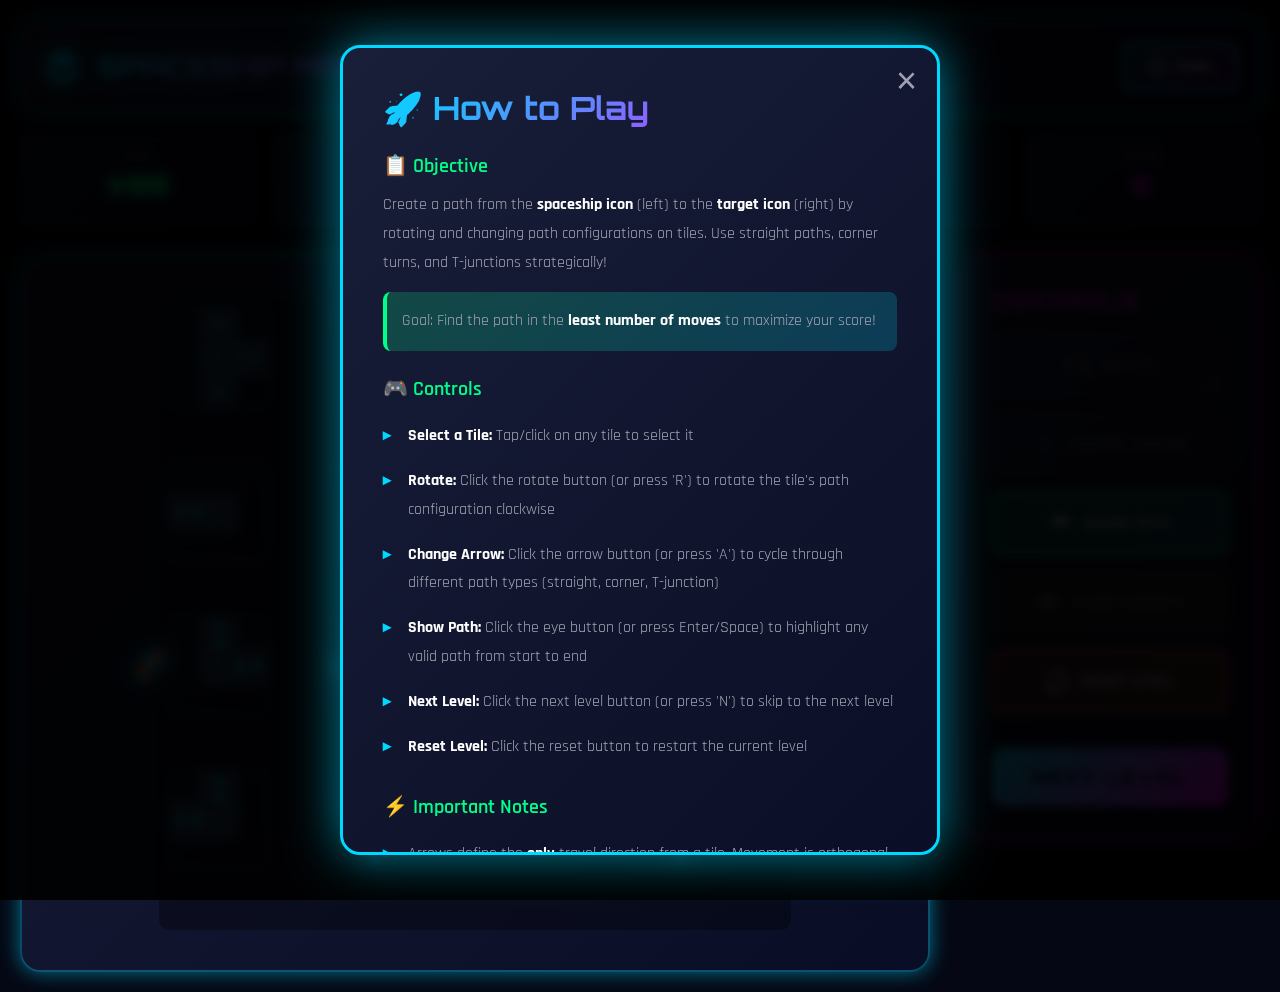
<file: index.html>
<!DOCTYPE html>
<html lang="en">
<head>
    <meta charset="UTF-8">
    <meta name="viewport" content="width=device-width, initial-scale=1.0, maximum-scale=1.0, user-scalable=no">
    <meta name="mobile-web-app-capable" content="yes">
    <meta name="apple-mobile-web-app-capable" content="yes">
    <meta name="apple-mobile-web-app-status-bar-style" content="black-translucent">
    <title>Spaceship Maze Puzzle - Find Your Path</title>
    <link rel="stylesheet" href="styles.css?v=2.3">
    <link rel="preconnect" href="https://fonts.googleapis.com">
    <link rel="preconnect" href="https://fonts.gstatic.com" crossorigin>
    <link href="https://fonts.googleapis.com/css2?family=Orbitron:wght@400;500;700;900&family=Rajdhani:wght@300;400;500;600;700&display=swap" rel="stylesheet">
</head>
<body>
    <!-- Background Animation -->
    <div class="stars"></div>
    <div class="stars2"></div>
    <div class="stars3"></div>

    <!-- Main Container -->
    <div class="game-container">
        <!-- Header -->
        <header class="game-header">
            <div class="logo">
                <svg class="spaceship-icon" viewBox="0 0 24 24" fill="none" xmlns="http://www.w3.org/2000/svg">
                    <path d="M12 2L2 7L12 12L22 7L12 2Z" fill="currentColor"/>
                    <path d="M2 17L12 22L22 17" stroke="currentColor" stroke-width="2"/>
                    <path d="M2 12L12 17L22 12" stroke="currentColor" stroke-width="2"/>
                </svg>
                <h1>SPACESHIP MAZE</h1>
            </div>
            <button class="rules-btn" id="rulesBtn">
                <svg viewBox="0 0 24 24" fill="none" xmlns="http://www.w3.org/2000/svg">
                    <circle cx="12" cy="12" r="10" stroke="currentColor" stroke-width="2"/>
                    <path d="M12 16V12M12 8H12.01" stroke="currentColor" stroke-width="2" stroke-linecap="round"/>
                </svg>
                Rules
            </button>
        </header>

        <!-- Game Info Bar -->
        <div class="game-info">
            <div class="info-item">
                <span class="info-label">Level</span>
                <span class="info-value" id="levelDisplay">1</span>
            </div>
            <div class="info-item">
                <span class="info-label">Moves</span>
                <span class="info-value moves-counter" id="movesDisplay">0</span>
            </div>
            <div class="info-item">
                <span class="info-label">Best</span>
                <span class="info-value" id="optimalMoves">-</span>
            </div>
            <div class="info-item timer-item">
                <svg class="timer-icon" viewBox="0 0 24 24" fill="none" xmlns="http://www.w3.org/2000/svg">
                    <circle cx="12" cy="12" r="10" stroke="currentColor" stroke-width="2"/>
                    <path d="M12 6V12L16 14" stroke="currentColor" stroke-width="2" stroke-linecap="round"/>
                </svg>
                <span class="info-value" id="timerDisplay">5:00</span>
            </div>
            <div class="info-item">
                <span class="info-label">Score</span>
                <span class="info-value score-value" id="scoreDisplay">0</span>
            </div>
        </div>

        <!-- Main Game Area -->
        <div class="game-content">
            <!-- Maze Grid Container -->
            <div class="maze-container">
                <div class="grid-wrapper">
                    <div id="mazeGrid" class="maze-grid">
                        <!-- Grid tiles will be generated by JavaScript -->
                    </div>
                    
                </div>
            </div>

            <!-- Control Panel -->
            <div class="control-panel">
                <h3>Controls</h3>
                <div class="controls">
                    <button class="control-btn rotate-btn" id="rotateBtn" disabled>
                        <svg viewBox="0 0 24 24" fill="none" xmlns="http://www.w3.org/2000/svg">
                            <path d="M1 4V10H7" stroke="currentColor" stroke-width="2" stroke-linecap="round" stroke-linejoin="round"/>
                            <path d="M23 20V14H17" stroke="currentColor" stroke-width="2" stroke-linecap="round" stroke-linejoin="round"/>
                            <path d="M20.49 9A9 9 0 0 0 5.64 5.64L1 10M3.51 15A9 9 0 0 0 18.36 18.36L23 14" stroke="currentColor" stroke-width="2" stroke-linecap="round" stroke-linejoin="round"/>
                        </svg>
                        <span>Rotate</span>
                    </button>

                    <button class="control-btn arrow-btn" id="arrowBtn" disabled>
                        <svg viewBox="0 0 24 24" fill="none" xmlns="http://www.w3.org/2000/svg">
                            <path d="M12 4L8 8H11V12H13V8H16L12 4Z" fill="currentColor"/>
                            <path d="M12 20L16 16H13V12H11V16H8L12 20Z" fill="currentColor"/>
                        </svg>
                        <span>Change Arrow</span>
                    </button>

                    <button class="control-btn check-btn" id="showPathBtn">
                        <svg viewBox="0 0 24 24" fill="none" xmlns="http://www.w3.org/2000/svg">
                            <path d="M3 12C7 6 17 6 21 12" stroke="currentColor" stroke-width="3" stroke-linecap="round"/>
                            <circle cx="12" cy="12" r="3" fill="currentColor"/>
                        </svg>
                        <span>Show Path</span>
                    </button>

                    <button class="control-btn show-answer-btn" id="showAnswerBtn" disabled>
                        <svg viewBox="0 0 24 24" fill="none" xmlns="http://www.w3.org/2000/svg">
                            <path d="M12 4.5C7 4.5 2.73 7.61 1 12c1.73 4.39 6 7.5 11 7.5s9.27-3.11 11-7.5c-1.73-4.39-6-7.5-11-7.5zM12 17c-2.76 0-5-2.24-5-5s2.24-5 5-5 5 2.24 5 5-2.24 5-5 5zm0-8c-1.66 0-3 1.34-3 3s1.34 3 3 3 3-1.34 3-3-1.34-3-3-3z" fill="currentColor"/>
                        </svg>
                        <span>Show Answer</span>
                    </button>

                    <button class="control-btn reset-btn" id="resetBtn">
                        <svg viewBox="0 0 24 24" fill="none" xmlns="http://www.w3.org/2000/svg">
                            <path d="M3 12C3 7.02944 7.02944 3 12 3C16.9706 3 21 7.02944 21 12C21 16.9706 16.9706 21 12 21C9.17275 21 6.65019 19.6963 5 17.6569" stroke="currentColor" stroke-width="2" stroke-linecap="round"/>
                            <path d="M3 17V17.6569V21H6.34315" stroke="currentColor" stroke-width="2" stroke-linecap="round" stroke-linejoin="round"/>
                        </svg>
                        <span>Reset Level</span>
                    </button>

                    <button class="control-btn next-level-btn" id="nextLevelBtn">
                        <svg viewBox="0 0 24 24" fill="none" xmlns="http://www.w3.org/2000/svg">
                            <path d="M5 12L19 12" stroke="currentColor" stroke-width="2" stroke-linecap="round" stroke-linejoin="round"/>
                            <path d="M12 5L19 12L12 19" stroke="currentColor" stroke-width="2" stroke-linecap="round" stroke-linejoin="round"/>
                        </svg>
                        <span>Next Level</span>
                    </button>
                </div>
            </div>
        </div>
    </div>

    <!-- Rules Modal -->
    <div class="modal" id="rulesModal">
        <div class="modal-content">
            <button class="modal-close" id="closeModal">&times;</button>
            <h2>🚀 How to Play</h2>
            
            <div class="rules-section">
                <h3>📋 Objective</h3>
                <p>Create a path from the <strong>spaceship icon</strong> (left) to the <strong>target icon</strong> (right) by rotating and changing path configurations on tiles. Use straight paths, corner turns, and T-junctions strategically!</p>
                <p class="highlight">Goal: Find the path in the <strong>least number of moves</strong> to maximize your score!</p>
            </div>

            <div class="rules-section">
                <h3>🎮 Controls</h3>
                <ul>
                    <li><strong>Select a Tile:</strong> Tap/click on any tile to select it</li>
                    <li><strong>Rotate:</strong> Click the rotate button (or press 'R') to rotate the tile's path configuration clockwise</li>
                    <li><strong>Change Arrow:</strong> Click the arrow button (or press 'A') to cycle through different path types (straight, corner, T-junction)</li>
                    <li><strong>Show Path:</strong> Click the eye button (or press Enter/Space) to highlight any valid path from start to end</li>
                    <li><strong>Next Level:</strong> Click the next level button (or press 'N') to skip to the next level</li>
                    <li><strong>Reset Level:</strong> Click the reset button to restart the current level</li>
                </ul>
            </div>

            <div class="rules-section">
                <h3>⚡ Important Notes</h3>
                <ul>
                    <li>Arrows define the <strong>only</strong> travel direction from a tile. Movement is orthogonal (no diagonals).</li>
                    <li>You don't need to rush - take your time to plan efficiently</li>
                    <li>A timer shows remaining time; you'll auto-progress if time runs out</li>
                    <li>Each <strong>Change Arrow</strong> action counts as one move</li>
                </ul>
            </div>

            <div class="rules-section">
                <h3>🏆 Scoring System</h3>
                <ul>
                    <li><strong>Base Score:</strong> 1000 points per level</li>
                    <li><strong>Move Bonus:</strong> Fewer moves = higher score</li>
                    <li><strong>Time Bonus:</strong> Complete faster for extra points</li>
                    <li><strong>Perfect Path:</strong> Match optimal moves for maximum bonus!</li>
                </ul>
            </div>

            <button class="start-game-btn" id="startGameBtn">Start Game</button>
        </div>
    </div>

    <!-- Success Modal -->
    <div class="modal" id="successModal">
        <div class="modal-content success-content">
            <div class="success-icon">🎉</div>
            <h2>Level Complete!</h2>
            <div class="success-stats">
                <div class="stat-item">
                    <span class="stat-label">Moves Used</span>
                    <span class="stat-value" id="finalMoves">0</span>
                </div>
                <div class="stat-item">
                    <span class="stat-label">Optimal Moves</span>
                    <span class="stat-value" id="finalOptimal">0</span>
                </div>
                <div class="stat-item">
                    <span class="stat-label">Score Earned</span>
                    <span class="stat-value score-value" id="levelScore">0</span>
                </div>
            </div>
            <div class="rating-stars" id="ratingStars">
                ⭐⭐⭐
            </div>
            <button class="next-level-btn" id="nextLevelBtn">Next Level</button>
        </div>
    </div>

    <!-- Game Over Modal -->
    <div class="modal" id="gameOverModal">
        <div class="modal-content">
            <h2>Time's Up!</h2>
            <p>Don't worry, you can try the level again or move to the next challenge.</p>
            <div class="modal-buttons">
                <button class="retry-btn" id="retryBtn">Retry Level</button>
                <button class="skip-btn" id="skipBtn">Next Level</button>
            </div>
        </div>
    </div>

    <script src="game.js?v=2.3"></script>
</body>
</html>
</file>
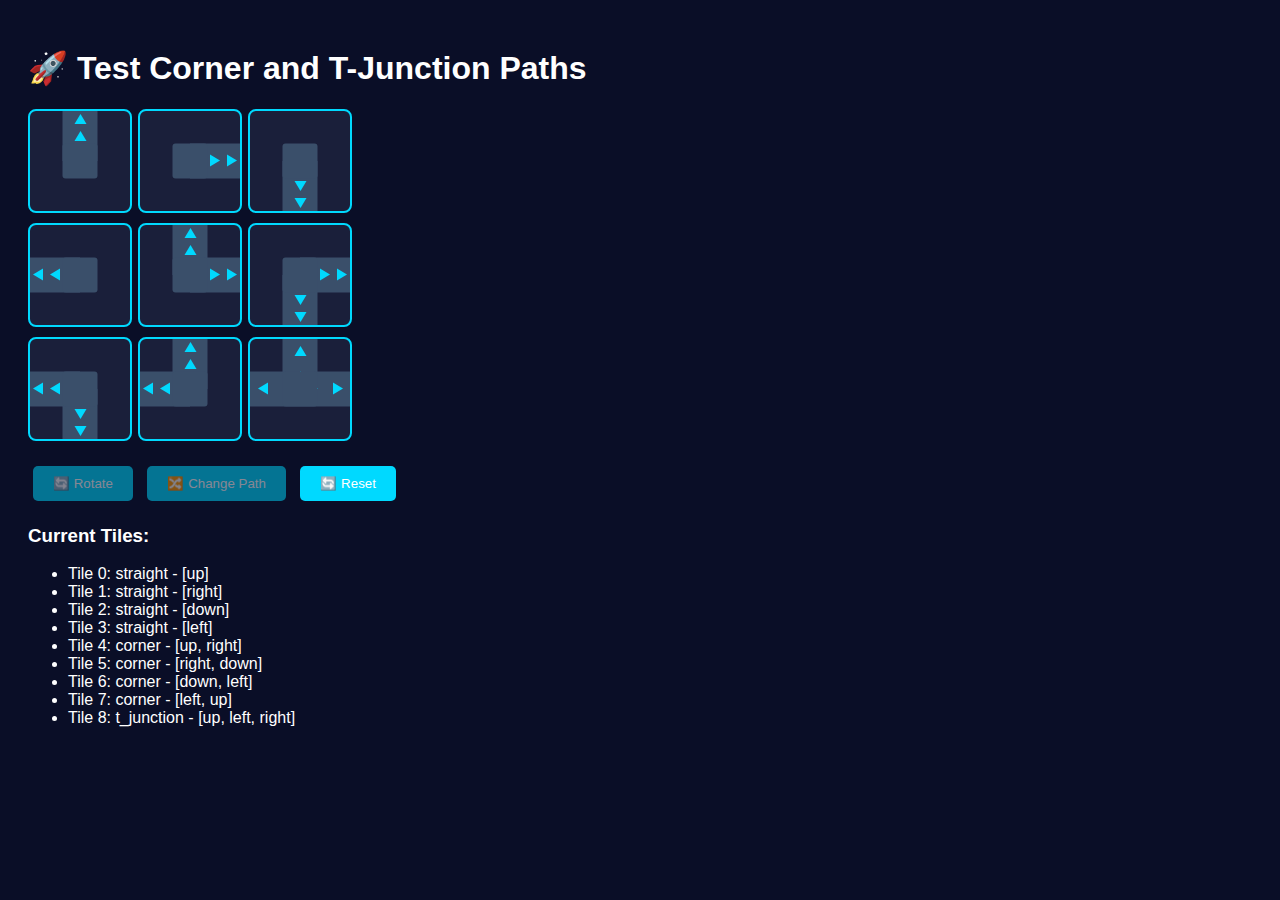
<file: test.html>
<!DOCTYPE html>
<html lang="en">
<head>
    <meta charset="UTF-8">
    <meta name="viewport" content="width=device-width, initial-scale=1.0">
    <title>Test - Maze Game</title>
    <style>
        body { 
            font-family: Arial, sans-serif; 
            padding: 20px;
            background: #0a0e27;
            color: white;
        }
        .test-grid {
            display: grid;
            grid-template-columns: repeat(3, 100px);
            gap: 10px;
            margin: 20px 0;
        }
        .test-tile {
            width: 100px;
            height: 100px;
            background: #1a1f3a;
            border: 2px solid #00d9ff;
            border-radius: 8px;
            position: relative;
            cursor: pointer;
        }
        .test-tile.selected {
            border-color: #00ff88;
        }
        .path-container {
            width: 100%;
            height: 100%;
            position: relative;
        }
        .path-strip {
            position: absolute;
            background: #3a4f6a;
            display: flex;
            align-items: center;
            justify-content: space-around;
        }
        .path-strip.path-up,
        .path-strip.path-down {
            width: 35%;
            height: 50%;
            left: 50%;
            transform: translateX(-50%);
            flex-direction: column;
        }
        .path-strip.path-up { top: 0; }
        .path-strip.path-down { bottom: 0; }
        .path-strip.path-left,
        .path-strip.path-right {
            height: 35%;
            width: 50%;
            top: 50%;
            transform: translateY(-50%);
            flex-direction: row;
        }
        .path-strip.path-left { left: 0; }
        .path-strip.path-right { right: 0; }
        .strip-arrow {
            width: 0;
            height: 0;
            border-style: solid;
            margin: 2px;
        }
        .strip-arrow.arrow-up {
            border-width: 0 6px 10px 6px;
            border-color: transparent transparent #00d9ff transparent;
        }
        .strip-arrow.arrow-down {
            border-width: 10px 6px 0 6px;
            border-color: #00d9ff transparent transparent transparent;
        }
        .strip-arrow.arrow-left {
            border-width: 6px 10px 6px 0;
            border-color: transparent #00d9ff transparent transparent;
        }
        .strip-arrow.arrow-right {
            border-width: 6px 0 6px 10px;
            border-color: transparent transparent transparent #00d9ff;
        }
        .path-container::before {
            content: '';
            position: absolute;
            top: 50%;
            left: 50%;
            transform: translate(-50%, -50%);
            width: 35%;
            height: 35%;
            background: #3a4f6a;
            border-radius: 3px;
            z-index: 1;
        }
        button {
            padding: 10px 20px;
            margin: 5px;
            background: #00d9ff;
            color: white;
            border: none;
            border-radius: 5px;
            cursor: pointer;
        }
        button:disabled {
            opacity: 0.5;
            cursor: not-allowed;
        }
    </style>
</head>
<body>
    <h1>🚀 Test Corner and T-Junction Paths</h1>
    
    <div class="test-grid" id="testGrid">
        <!-- Tiles will be generated by JavaScript -->
    </div>
    
    <div>
        <button id="rotateBtn" disabled>🔄 Rotate</button>
        <button id="changeBtn" disabled>🔀 Change Path</button>
        <button id="resetBtn">🔄 Reset</button>
    </div>
    
    <div id="output"></div>

    <script>
        // Simple test implementation
        const PATH_CONFIGS = {
            STRAIGHT_UP: { type: 'straight', directions: ['up'] },
            STRAIGHT_RIGHT: { type: 'straight', directions: ['right'] },
            STRAIGHT_DOWN: { type: 'straight', directions: ['down'] },
            STRAIGHT_LEFT: { type: 'straight', directions: ['left'] },
            CORNER_UP_RIGHT: { type: 'corner', directions: ['up', 'right'] },
            CORNER_RIGHT_DOWN: { type: 'corner', directions: ['right', 'down'] },
            CORNER_DOWN_LEFT: { type: 'corner', directions: ['down', 'left'] },
            CORNER_LEFT_UP: { type: 'corner', directions: ['left', 'up'] },
            T_UP_LEFT_RIGHT: { type: 't_junction', directions: ['up', 'left', 'right'] },
            T_DOWN_LEFT_RIGHT: { type: 't_junction', directions: ['down', 'left', 'right'] },
            T_LEFT_UP_DOWN: { type: 't_junction', directions: ['left', 'up', 'down'] },
            T_RIGHT_UP_DOWN: { type: 't_junction', directions: ['right', 'up', 'down'] }
        };

        const configKeys = Object.keys(PATH_CONFIGS);
        let tiles = [];
        let selectedIndex = -1;

        function initTest() {
            console.log('🧪 Initializing test...');
            const grid = document.getElementById('testGrid');
            
            // Create 9 test tiles
            for (let i = 0; i < 9; i++) {
                const configKey = configKeys[i % configKeys.length];
                const config = PATH_CONFIGS[configKey];
                
                tiles[i] = {
                    pathType: config.type,
                    arrows: config.directions.slice()
                };
                
                const tileDiv = createTestTile(i);
                grid.appendChild(tileDiv);
            }
            
            // Add event listeners
            document.getElementById('rotateBtn').addEventListener('click', rotateSelected);
            document.getElementById('changeBtn').addEventListener('click', changeSelected);
            document.getElementById('resetBtn').addEventListener('click', initTest);
            
            updateOutput();
        }

        function createTestTile(index) {
            const tileDiv = document.createElement('div');
            tileDiv.className = 'test-tile';
            tileDiv.onclick = () => selectTile(index);
            
            const pathContainer = document.createElement('div');
            pathContainer.className = 'path-container';
            
            const tile = tiles[index];
            tile.arrows.forEach(dir => {
                const pathStrip = document.createElement('div');
                pathStrip.className = `path-strip path-${dir}`;
                
                const arrowCount = tile.pathType === 't_junction' ? 2 : 3;
                for (let i = 0; i < arrowCount; i++) {
                    const arrow = document.createElement('div');
                    arrow.className = `strip-arrow arrow-${dir}`;
                    pathStrip.appendChild(arrow);
                }
                
                pathContainer.appendChild(pathStrip);
            });
            
            tileDiv.appendChild(pathContainer);
            return tileDiv;
        }

        function selectTile(index) {
            // Clear previous selection
            document.querySelectorAll('.test-tile').forEach(t => t.classList.remove('selected'));
            
            selectedIndex = index;
            document.querySelectorAll('.test-tile')[index].classList.add('selected');
            
            document.getElementById('rotateBtn').disabled = false;
            document.getElementById('changeBtn').disabled = false;
            
            updateOutput();
        }

        function rotateSelected() {
            if (selectedIndex === -1) return;
            
            const tile = tiles[selectedIndex];
            tile.arrows = tile.arrows.map(dir => {
                const rotMap = { up: 'right', right: 'down', down: 'left', left: 'up' };
                return rotMap[dir] || dir;
            });
            
            refreshTile(selectedIndex);
            updateOutput();
        }

        function changeSelected() {
            if (selectedIndex === -1) return;
            
            // Find current config
            let currentIndex = -1;
            for (let i = 0; i < configKeys.length; i++) {
                const config = PATH_CONFIGS[configKeys[i]];
                if (arraysEqual(config.directions, tiles[selectedIndex].arrows)) {
                    currentIndex = i;
                    break;
                }
            }
            
            // Next config
            const nextIndex = (currentIndex + 1) % configKeys.length;
            const nextConfig = PATH_CONFIGS[configKeys[nextIndex]];
            
            tiles[selectedIndex].pathType = nextConfig.type;
            tiles[selectedIndex].arrows = nextConfig.directions.slice();
            
            refreshTile(selectedIndex);
            updateOutput();
        }

        function refreshTile(index) {
            const tileDiv = document.querySelectorAll('.test-tile')[index];
            const pathContainer = tileDiv.querySelector('.path-container');
            
            // Clear existing strips
            pathContainer.innerHTML = '';
            
            // Add center
            const center = document.createElement('div');
            center.style.cssText = `
                position: absolute;
                top: 50%; left: 50%;
                transform: translate(-50%, -50%);
                width: 35%; height: 35%;
                background: #3a4f6a;
                border-radius: 3px;
                z-index: 1;
            `;
            pathContainer.appendChild(center);
            
            // Add new strips
            const tile = tiles[index];
            tile.arrows.forEach(dir => {
                const pathStrip = document.createElement('div');
                pathStrip.className = `path-strip path-${dir}`;
                
                const arrowCount = tile.pathType === 't_junction' ? 2 : 3;
                for (let i = 0; i < arrowCount; i++) {
                    const arrow = document.createElement('div');
                    arrow.className = `strip-arrow arrow-${dir}`;
                    pathStrip.appendChild(arrow);
                }
                
                pathContainer.appendChild(pathStrip);
            });
        }

        function arraysEqual(a, b) {
            if (a.length !== b.length) return false;
            const sortedA = [...a].sort();
            const sortedB = [...b].sort();
            return sortedA.every((val, i) => val === sortedB[i]);
        }

        function updateOutput() {
            const output = document.getElementById('output');
            let html = '<h3>Current Tiles:</h3><ul>';
            
            tiles.forEach((tile, i) => {
                const selected = i === selectedIndex ? ' <strong>(SELECTED)</strong>' : '';
                html += `<li>Tile ${i}: ${tile.pathType} - [${tile.arrows.join(', ')}]${selected}</li>`;
            });
            
            html += '</ul>';
            output.innerHTML = html;
        }

        // Initialize on load
        window.addEventListener('load', initTest);
    </script>
</body>
</html>
</file>
<file: styles.css>
/* ===== RESET & BASE STYLES ===== */
* {
    margin: 0;
    padding: 0;
    box-sizing: border-box;
}

:root {
    --primary-color: #00d9ff;
    --secondary-color: #ff00ff;
    --accent-color: #00ff88;
    --bg-dark: #0a0e27;
    --bg-darker: #050814;
    --bg-card: #1a1f3a;
    --text-light: #ffffff;
    --text-gray: #a0a0b0;
    --success-color: #00ff88;
    --warning-color: #ffa500;
    --danger-color: #ff4444;
    --tile-empty: #2a2f4a;
    --tile-path: #3a4f6a;
    --tile-selected: #4a5f7a;
    --glow-cyan: 0 0 20px rgba(0, 217, 255, 0.5);
    --glow-magenta: 0 0 20px rgba(255, 0, 255, 0.5);
    --glow-green: 0 0 20px rgba(0, 255, 136, 0.5);
    
    /* Mobile viewport units */
    --vh: 1vh;
    --grid-rows: 6;
    --grid-cols: 6;
}

body {
    font-family: 'Rajdhani', sans-serif;
    background: var(--bg-darker);
    color: var(--text-light);
    overflow-x: hidden;
    min-height: 100vh;
    position: relative;
}

/* ===== PROFESSIONAL WATERMARK ===== */
.watermark {
    position: fixed;
    bottom: 20px;
    right: 20px;
    z-index: 9999;
    pointer-events: none;
    user-select: none;
}

.watermark-content {
    display: flex;
    align-items: center;
    gap: 8px;
    padding: 8px 12px;
    background: linear-gradient(135deg, rgba(0, 217, 255, 0.15), rgba(255, 0, 255, 0.10));
    border: 1px solid rgba(0, 217, 255, 0.3);
    border-radius: 20px;
    backdrop-filter: blur(10px);
    box-shadow: 0 4px 15px rgba(0, 217, 255, 0.2);
    opacity: 0.8;
    transition: all 0.3s ease;
}

.watermark:hover .watermark-content {
    opacity: 1;
    transform: translateY(-2px);
    box-shadow: 0 6px 25px rgba(0, 217, 255, 0.4);
}

.watermark-logo {
    color: var(--primary-color);
    filter: drop-shadow(0 0 5px rgba(0, 217, 255, 0.6));
    animation: logoGlow 3s ease-in-out infinite;
}

.watermark-text {
    font-family: 'Orbitron', sans-serif;
    line-height: 1.2;
}

.watermark-brand {
    font-size: 12px;
    font-weight: 700;
    color: var(--text-light);
    text-shadow: 0 0 8px rgba(0, 217, 255, 0.5);
    letter-spacing: 0.5px;
}

.watermark-subtitle {
    font-size: 9px;
    font-weight: 400;
    color: var(--text-gray);
    text-transform: uppercase;
    letter-spacing: 1px;
    opacity: 0.8;
}

@keyframes logoGlow {
    0%, 100% { 
        filter: drop-shadow(0 0 5px rgba(0, 217, 255, 0.6));
    }
    50% { 
        filter: drop-shadow(0 0 12px rgba(0, 217, 255, 0.9));
    }
}

/* ===== ANIMATED STARFIELD BACKGROUND ===== */
.stars, .stars2, .stars3 {
    position: fixed;
    top: 0;
    left: 0;
    width: 100%;
    height: 100%;
    pointer-events: none;
    z-index: 0;
}

.stars {
    background: transparent url('[data-uri]') repeat;
    animation: animateStars 100s linear infinite;
    opacity: 0.5;
}

.stars:after {
    content: " ";
    position: absolute;
    top: 0;
    width: 1px;
    height: 1px;
    background: white;
    box-shadow: 
        100px 200px white, 300px 100px white, 500px 300px white,
        700px 150px white, 200px 400px white, 600px 250px white,
        150px 50px white, 450px 350px white, 800px 100px white;
}

.stars2 {
    background: transparent;
    animation: animateStars 150s linear infinite;
    opacity: 0.3;
}

.stars2:after {
    content: " ";
    position: absolute;
    top: 0;
    width: 2px;
    height: 2px;
    background: var(--primary-color);
    box-shadow: 
        200px 150px var(--primary-color), 400px 300px var(--primary-color),
        600px 100px var(--primary-color), 150px 350px var(--primary-color);
}

.stars3 {
    background: transparent;
    animation: animateStars 200s linear infinite;
    opacity: 0.2;
}

.stars3:after {
    content: " ";
    position: absolute;
    top: 0;
    width: 3px;
    height: 3px;
    background: var(--secondary-color);
    box-shadow: 
        300px 250px var(--secondary-color), 500px 150px var(--secondary-color),
        700px 350px var(--secondary-color), 100px 100px var(--secondary-color);
}

@keyframes animateStars {
    from { transform: translateY(0); }
    to { transform: translateY(-2000px); }
}

/* ===== MAIN CONTAINER ===== */
.game-container {
    position: relative;
    z-index: 1;
    max-width: 1400px;
    margin: 0 auto;
    padding: 20px;
    min-height: 100vh;
}

/* ===== HEADER ===== */
.game-header {
    display: flex;
    justify-content: space-between;
    align-items: center;
    padding: 20px;
    background: linear-gradient(135deg, rgba(26, 31, 58, 0.9), rgba(10, 14, 39, 0.9));
    border-radius: 15px;
    border: 2px solid rgba(0, 217, 255, 0.3);
    box-shadow: var(--glow-cyan);
    margin-bottom: 20px;
    backdrop-filter: blur(10px);
}

.logo {
    display: flex;
    align-items: center;
    gap: 15px;
}

.spaceship-icon {
    width: 40px;
    height: 40px;
    color: var(--primary-color);
    filter: drop-shadow(0 0 10px var(--primary-color));
}

.logo h1 {
    font-family: 'Orbitron', sans-serif;
    font-size: 28px;
    font-weight: 900;
    background: linear-gradient(135deg, var(--primary-color), var(--secondary-color));
    -webkit-background-clip: text;
    -webkit-text-fill-color: transparent;
    background-clip: text;
    text-shadow: 0 0 30px rgba(0, 217, 255, 0.5);
}

.rules-btn {
    display: flex;
    align-items: center;
    gap: 8px;
    padding: 12px 24px;
    background: linear-gradient(135deg, rgba(0, 217, 255, 0.2), rgba(255, 0, 255, 0.2));
    border: 2px solid var(--primary-color);
    border-radius: 10px;
    color: var(--text-light);
    font-family: 'Rajdhani', sans-serif;
    font-size: 16px;
    font-weight: 600;
    cursor: pointer;
    transition: all 0.3s ease;
}

.rules-btn svg {
    width: 20px;
    height: 20px;
}

.rules-btn:hover {
    background: linear-gradient(135deg, rgba(0, 217, 255, 0.4), rgba(255, 0, 255, 0.4));
    box-shadow: var(--glow-cyan);
    transform: translateY(-2px);
}

/* ===== GAME INFO BAR ===== */
.game-info {
    display: grid;
    grid-template-columns: repeat(auto-fit, minmax(120px, 1fr));
    gap: 15px;
    margin-bottom: 30px;
}

.info-item {
    background: linear-gradient(135deg, rgba(26, 31, 58, 0.8), rgba(10, 14, 39, 0.8));
    padding: 15px;
    border-radius: 12px;
    border: 2px solid rgba(255, 255, 255, 0.1);
    text-align: center;
    transition: all 0.3s ease;
}

.info-item:hover {
    border-color: var(--primary-color);
    box-shadow: 0 0 15px rgba(0, 217, 255, 0.3);
    transform: translateY(-2px);
}

.info-label {
    display: block;
    font-size: 12px;
    color: var(--text-gray);
    text-transform: uppercase;
    letter-spacing: 1px;
    margin-bottom: 5px;
}

.info-value {
    display: block;
    font-family: 'Orbitron', sans-serif;
    font-size: 24px;
    font-weight: 700;
    color: var(--primary-color);
}

.moves-counter {
    color: var(--accent-color);
}

.score-value {
    color: var(--secondary-color);
}

/* ===== DIFFICULTY INDICATORS ===== */
#levelDisplay {
    transition: color 0.3s ease;
    text-shadow: 0 0 10px currentColor;
    font-weight: 900;
}

#levelDisplay[title*="BEGINNER"] {
    animation: difficultyGlow 2s ease-in-out infinite alternate;
}

#levelDisplay[title*="MASTER"] {
    animation: masterGlow 1.5s ease-in-out infinite alternate;
}

@keyframes difficultyGlow {
    from { text-shadow: 0 0 10px currentColor; }
    to { text-shadow: 0 0 20px currentColor, 0 0 30px currentColor; }
}

@keyframes masterGlow {
    from { text-shadow: 0 0 15px #ff4444; }
    to { text-shadow: 0 0 25px #ff4444, 0 0 35px #ff0000, 0 0 45px #ff0000; }
}

.timer-item {
    display: flex;
    flex-direction: column;
    align-items: center;
    justify-content: center;
}

.timer-icon {
    width: 24px;
    height: 24px;
    color: var(--warning-color);
    margin-bottom: 5px;
}

/* ===== GAME CONTENT LAYOUT ===== */
.game-content {
    display: grid;
    grid-template-columns: 1fr 300px;
    gap: 30px;
    align-items: start;
}

/* ===== MAZE CONTAINER ===== */
.maze-container {
    background: linear-gradient(135deg, rgba(26, 31, 58, 0.9), rgba(10, 14, 39, 0.9));
    border-radius: 20px;
    padding: 40px;
    border: 2px solid rgba(0, 217, 255, 0.3);
    box-shadow: var(--glow-cyan);
    display: flex;
    align-items: center;
    justify-content: center;
    gap: 30px;
    position: relative;
    backdrop-filter: blur(10px);
}

/* removed old side icons */

@keyframes pulse {
    0%, 100% { transform: scale(1); box-shadow: 0 0 30px rgba(0, 217, 255, 0.6); }
    50% { transform: scale(1.1); box-shadow: 0 0 50px rgba(0, 217, 255, 0.9); }
}

/* ===== GRID WRAPPER ===== */
.grid-wrapper {
    position: relative;
    display: inline-block;
}

.maze-grid {
    display: grid;
    gap: 4px;
    background: rgba(0, 0, 0, 0.3);
    padding: 10px;
    border-radius: 10px;
    position: relative;
    z-index: 2;
    min-width: 300px;
    min-height: 300px;
}

/* canvas removed; path is visualized by arrow coloring */

/* ===== MAZE TILES ===== */
.tile {
    width: 100px;
    height: 100px;
    background: linear-gradient(135deg, rgba(26, 31, 58, 0.6), rgba(10, 14, 39, 0.6));
    border: 2px solid rgba(0, 217, 255, 0.2);
    border-radius: 8px;
    cursor: pointer;
    position: relative;
    transition: all 0.3s ease;
    display: flex;
    align-items: center;
    justify-content: center;
    overflow: visible; /* Changed from hidden to visible for markers */
}

.tile:hover {
    border-color: var(--primary-color);
    box-shadow: 0 0 20px rgba(0, 217, 255, 0.4);
    transform: scale(1.03);
}

.tile.selected {
    border-color: var(--accent-color);
    box-shadow: 0 0 25px var(--glow-green);
    transform: scale(1.05);
    background: linear-gradient(135deg, rgba(0, 255, 136, 0.1), rgba(0, 217, 255, 0.1));
}

.tile.dark {
    background: linear-gradient(135deg, rgba(15, 20, 40, 0.8), rgba(5, 8, 20, 0.8));
}

.tile.empty {
    background: rgba(0, 0, 0, 0.4);
    opacity: 0.6;
    border-color: rgba(255, 255, 255, 0.05);
}

/* ===== PATH CONTAINER ===== */
.path-container {
    width: 100%;
    height: 100%;
    position: relative;
    transition: transform 0.4s cubic-bezier(0.68, -0.55, 0.265, 1.55);
}

/* ===== PATH STRIPS (The actual route lines) ===== */
.path-strip {
    position: absolute;
    background: linear-gradient(135deg, rgba(58, 79, 106, 0.95), rgba(42, 63, 90, 0.95));
    display: flex;
    align-items: center;
    justify-content: space-around;
    box-shadow: 
        inset 0 2px 4px rgba(0, 0, 0, 0.3),
        0 0 10px rgba(0, 217, 255, 0.3);
}

/* Show path strips based on tile directions */
.tile .path-strip { display: none; }
.tile.dir-up .path-strip.path-up { display: flex !important; }
.tile.dir-down .path-strip.path-down { display: flex !important; }
.tile.dir-left .path-strip.path-left { display: flex !important; }
.tile.dir-right .path-strip.path-right { display: flex !important; }

/* Special styling for corner and T-junction paths */
.tile.path-corner .path-container::before,
.tile.path-t_junction .path-container::before {
    display: block; /* Always show center connection for multi-directional paths */
}

/* T-junction specific styling - smaller arrows for better fit */
.tile.path-t_junction .strip-arrow {
    margin: 1px;
}

.tile.path-t_junction .strip-arrow.arrow-up {
    border-width: 0 5px 8px 5px;
}

.tile.path-t_junction .strip-arrow.arrow-down {
    border-width: 8px 5px 0 5px;
}

.tile.path-t_junction .strip-arrow.arrow-left {
    border-width: 5px 8px 5px 0;
}

.tile.path-t_junction .strip-arrow.arrow-right {
    border-width: 5px 0 5px 8px;
}

/* Vertical strip (up/down connections) */
.path-strip.path-up,
.path-strip.path-down {
    width: 35%;
    height: 50%;
    left: 50%;
    transform: translateX(-50%);
    flex-direction: column;
}

.path-strip.path-up {
    top: 0;
}

.path-strip.path-down {
    bottom: 0;
}

/* Horizontal strip (left/right connections) */
.path-strip.path-left,
.path-strip.path-right {
    height: 35%;
    width: 50%;
    top: 50%;
    transform: translateY(-50%);
    flex-direction: row;
}

.path-strip.path-left {
    left: 0;
}

.path-strip.path-right {
    right: 0;
}

/* Center connection for intersections */
.path-container::before {
    content: '';
    position: absolute;
    top: 50%;
    left: 50%;
    transform: translate(-50%, -50%);
    width: 35%;
    height: 35%;
    background: linear-gradient(135deg, rgba(58, 79, 106, 0.95), rgba(42, 63, 90, 0.95));
    border-radius: 3px;
    box-shadow: 
        inset 0 2px 4px rgba(0, 0, 0, 0.3),
        0 0 10px rgba(0, 217, 255, 0.3);
    z-index: 1;
}

.tile.empty .path-container::before {
    display: none;
}

/* ===== ARROWS INSIDE STRIPS ===== */
.strip-arrow {
    width: 0;
    height: 0;
    border-style: solid;
    margin: 2px;
    filter: drop-shadow(0 1px 2px rgba(0, 0, 0, 0.5));
}

/* Vertical arrows (pointing up) */
.strip-arrow.arrow-up {
    border-width: 0 6px 10px 6px;
    border-color: transparent transparent var(--primary-color) transparent;
}

/* Vertical arrows (pointing down) */
.strip-arrow.arrow-down {
    border-width: 10px 6px 0 6px;
    border-color: var(--primary-color) transparent transparent transparent;
}

/* Horizontal arrows (pointing left) */
.strip-arrow.arrow-left {
    border-width: 6px 10px 6px 0;
    border-color: transparent var(--primary-color) transparent transparent;
}

/* Horizontal arrows (pointing right) */
.strip-arrow.arrow-right {
    border-width: 6px 0 6px 10px;
    border-color: transparent transparent transparent var(--primary-color);
}

/* Selected tile - highlight arrows */
.tile.selected .strip-arrow.arrow-up {
    border-color: transparent transparent var(--accent-color) transparent;
}

.tile.selected .strip-arrow.arrow-down {
    border-color: var(--accent-color) transparent transparent transparent;
}

.tile.selected .strip-arrow.arrow-left {
    border-color: transparent var(--accent-color) transparent transparent;
}

.tile.selected .strip-arrow.arrow-right {
    border-color: transparent transparent transparent var(--accent-color);
}

.tile.selected .path-strip {
    background: linear-gradient(135deg, rgba(0, 255, 136, 0.4), rgba(0, 217, 255, 0.4));
    box-shadow: 
        inset 0 2px 4px rgba(0, 0, 0, 0.3),
        0 0 15px rgba(0, 255, 136, 0.5);
}

/* Path highlight: turn arrows green on the path */
.tile.path-on .strip-arrow.arrow-up {
    border-color: transparent transparent var(--success-color) transparent;
}
.tile.path-on .strip-arrow.arrow-down {
    border-color: var(--success-color) transparent transparent transparent;
}
.tile.path-on .strip-arrow.arrow-left {
    border-color: transparent var(--success-color) transparent transparent;
}
.tile.path-on .strip-arrow.arrow-right {
    border-color: transparent transparent transparent var(--success-color);
}
.tile.path-on .path-strip {
    background: linear-gradient(135deg, rgba(0, 255, 136, 0.35), rgba(0, 217, 255, 0.2));
    box-shadow: 0 0 12px rgba(0, 255, 136, 0.6);
}

/* Found path highlight: bright green with animation */
.tile.path-found {
    border-color: var(--success-color) !important;
    box-shadow: 0 0 25px var(--glow-green) !important;
    animation: pathPulse 1.5s ease-in-out infinite;
}

.tile.path-found .strip-arrow.arrow-up {
    border-color: transparent transparent var(--success-color) transparent;
}
.tile.path-found .strip-arrow.arrow-down {
    border-color: var(--success-color) transparent transparent transparent;
}
.tile.path-found .strip-arrow.arrow-left {
    border-color: transparent var(--success-color) transparent transparent;
}
.tile.path-found .strip-arrow.arrow-right {
    border-color: transparent transparent transparent var(--success-color);
}
.tile.path-found .path-strip {
    background: linear-gradient(135deg, rgba(0, 255, 136, 0.6), rgba(0, 217, 255, 0.4));
    box-shadow: 0 0 20px rgba(0, 255, 136, 0.8);
}

/* Optimal path highlight: golden with strong animation */
.tile.optimal-path {
    border-color: #ffd700 !important;
    box-shadow: 0 0 30px rgba(255, 215, 0, 0.8) !important;
    animation: optimalPulse 1s ease-in-out infinite;
}

.tile.optimal-path .strip-arrow.arrow-up {
    border-color: transparent transparent #ffd700 transparent;
}
.tile.optimal-path .strip-arrow.arrow-down {
    border-color: #ffd700 transparent transparent transparent;
}
.tile.optimal-path .strip-arrow.arrow-left {
    border-color: transparent #ffd700 transparent transparent;
}
.tile.optimal-path .strip-arrow.arrow-right {
    border-color: transparent transparent transparent #ffd700;
}
.tile.optimal-path .path-strip {
    background: linear-gradient(135deg, rgba(255, 215, 0, 0.6), rgba(255, 165, 0, 0.4));
    box-shadow: 0 0 25px rgba(255, 215, 0, 0.9);
}

@keyframes pathPulse {
    0%, 100% { 
        transform: scale(1);
        box-shadow: 0 0 25px var(--glow-green);
    }
    50% { 
        transform: scale(1.05);
        box-shadow: 0 0 35px rgba(0, 255, 136, 0.8);
    }
}

@keyframes optimalPulse {
    0%, 100% { 
        transform: scale(1);
        box-shadow: 0 0 30px rgba(255, 215, 0, 0.8);
    }
    50% { 
        transform: scale(1.08);
        box-shadow: 0 0 45px rgba(255, 215, 0, 1);
    }
}

/* Dark tile styling */
.tile.dark .path-strip {
    background: linear-gradient(135deg, rgba(42, 47, 74, 0.95), rgba(26, 31, 58, 0.95));
}

.tile.dark .path-container::before {
    background: linear-gradient(135deg, rgba(42, 47, 74, 0.95), rgba(26, 31, 58, 0.95));
}

/* Empty tiles - no paths */
.tile.empty .path-strip {
    display: none;
}

/* ===== CONTROL PANEL ===== */
.control-panel {
    background: linear-gradient(135deg, rgba(26, 31, 58, 0.9), rgba(10, 14, 39, 0.9));
    border-radius: 20px;
    padding: 30px;
    border: 2px solid rgba(255, 0, 255, 0.3);
    box-shadow: var(--glow-magenta);
    backdrop-filter: blur(10px);
    position: sticky;
    top: 20px;
}

.control-panel h3 {
    font-family: 'Orbitron', sans-serif;
    font-size: 20px;
    margin-bottom: 20px;
    color: var(--secondary-color);
    text-transform: uppercase;
    letter-spacing: 2px;
}

.controls {
    display: flex;
    flex-direction: column;
    gap: 15px;
}

.control-btn {
    display: flex;
    align-items: center;
    justify-content: center;
    gap: 12px;
    padding: 18px 24px;
    background: linear-gradient(135deg, rgba(0, 217, 255, 0.15), rgba(255, 0, 255, 0.15));
    border: 2px solid var(--primary-color);
    border-radius: 12px;
    color: var(--text-light);
    font-family: 'Rajdhani', sans-serif;
    font-size: 16px;
    font-weight: 600;
    cursor: pointer;
    transition: all 0.3s ease;
    text-transform: uppercase;
    letter-spacing: 1px;
}

.control-btn svg {
    width: 24px;
    height: 24px;
}

.control-btn:hover:not(:disabled) {
    background: linear-gradient(135deg, rgba(0, 217, 255, 0.3), rgba(255, 0, 255, 0.3));
    box-shadow: 0 0 20px rgba(0, 217, 255, 0.5);
    transform: translateY(-3px);
}

.control-btn:active:not(:disabled) {
    transform: translateY(-1px);
}

.control-btn:disabled {
    opacity: 0.4;
    cursor: not-allowed;
    border-color: rgba(255, 255, 255, 0.2);
}

.rotate-btn {
    border-color: var(--primary-color);
}

.arrow-btn {
    border-color: var(--secondary-color);
}

.check-btn {
    background: linear-gradient(135deg, rgba(0, 255, 136, 0.2), rgba(0, 217, 255, 0.2));
    border-color: var(--accent-color);
}

.check-btn:hover:not(:disabled) {
    box-shadow: var(--glow-green);
}

.show-answer-btn {
    background: linear-gradient(135deg, rgba(255, 165, 0, 0.2), rgba(255, 215, 0, 0.2));
    border-color: var(--warning-color);
}

.show-answer-btn:hover:not(:disabled) {
    box-shadow: 0 0 20px rgba(255, 165, 0, 0.5);
}

.show-answer-btn.enabled {
    animation: btnPulse 2s ease-in-out infinite;
}

@keyframes btnPulse {
    0%, 100% { 
        border-color: var(--warning-color);
        box-shadow: 0 0 10px rgba(255, 165, 0, 0.3);
    }
    50% { 
        border-color: #ffd700;
        box-shadow: 0 0 25px rgba(255, 215, 0, 0.6);
    }
}

.reset-btn {
    background: linear-gradient(135deg, rgba(255, 68, 68, 0.2), rgba(255, 165, 0, 0.2));
    border-color: var(--danger-color);
}

.reset-btn:hover:not(:disabled) {
    box-shadow: 0 0 20px rgba(255, 68, 68, 0.5);
}

.next-level-btn {
    background: linear-gradient(135deg, rgba(0, 255, 136, 0.2), rgba(0, 217, 255, 0.2));
    border-color: var(--accent-color);
}

.next-level-btn:hover:not(:disabled) {
    box-shadow: 0 0 20px rgba(0, 255, 136, 0.5);
}

/* ===== START/END MARKERS ===== */
.start-marker,
.end-marker {
    position: absolute;
    font-size: 32px;
    z-index: 100;
    pointer-events: none;
    filter: drop-shadow(0 0 10px rgba(0, 217, 255, 0.8));
    animation: markerFloat 2s ease-in-out infinite;
}

.start-marker {
    left: -45px;
    top: 50%;
    transform: translateY(-50%);
}

.end-marker {
    right: -45px;
    top: 50%;
    transform: translateY(-50%);
}

@keyframes markerFloat {
    0%, 100% { transform: translateY(-50%) scale(1); }
    50% { transform: translateY(-55%) scale(1.1); }
}

/* ===== MODAL STYLES ===== */
.modal {
    display: none;
    position: fixed;
    z-index: 1000;
    left: 0;
    top: 0;
    width: 100%;
    height: 100%;
    background: rgba(0, 0, 0, 0.9);
    backdrop-filter: blur(5px);
    animation: fadeIn 0.3s ease;
}

.modal.active {
    display: flex;
    align-items: center;
    justify-content: center;
}

@keyframes fadeIn {
    from { opacity: 0; }
    to { opacity: 1; }
}

.modal-content {
    background: linear-gradient(135deg, rgba(26, 31, 58, 0.98), rgba(10, 14, 39, 0.98));
    border: 3px solid var(--primary-color);
    border-radius: 20px;
    padding: 40px;
    max-width: 600px;
    width: 90%;
    max-height: 90vh;
    overflow-y: auto;
    box-shadow: 0 0 50px rgba(0, 217, 255, 0.6);
    animation: slideUp 0.3s ease;
    position: relative;
}

@keyframes slideUp {
    from { transform: translateY(50px); opacity: 0; }
    to { transform: translateY(0); opacity: 1; }
}

.modal-close {
    position: absolute;
    top: 15px;
    right: 20px;
    font-size: 36px;
    color: var(--text-gray);
    background: none;
    border: none;
    cursor: pointer;
    transition: all 0.3s ease;
    line-height: 1;
}

.modal-close:hover {
    color: var(--danger-color);
    transform: rotate(90deg);
}

.modal-content h2 {
    font-family: 'Orbitron', sans-serif;
    font-size: 32px;
    margin-bottom: 25px;
    background: linear-gradient(135deg, var(--primary-color), var(--secondary-color));
    -webkit-background-clip: text;
    -webkit-text-fill-color: transparent;
    background-clip: text;
}

.rules-section {
    margin-bottom: 25px;
}

.rules-section h3 {
    font-size: 20px;
    color: var(--accent-color);
    margin-bottom: 12px;
    font-weight: 600;
}

.rules-section p, .rules-section ul {
    color: var(--text-gray);
    line-height: 1.8;
    font-size: 16px;
}

.rules-section ul {
    list-style: none;
    padding-left: 0;
}

.rules-section li {
    padding: 8px 0;
    padding-left: 25px;
    position: relative;
}

.rules-section li:before {
    content: "▸";
    position: absolute;
    left: 0;
    color: var(--primary-color);
    font-weight: bold;
}

.rules-section strong {
    color: var(--text-light);
}

.highlight {
    background: linear-gradient(135deg, rgba(0, 255, 136, 0.2), rgba(0, 217, 255, 0.2));
    padding: 15px;
    border-left: 4px solid var(--accent-color);
    border-radius: 8px;
    margin-top: 15px;
}

.start-game-btn, .next-level-btn {
    width: 100%;
    padding: 18px;
    background: linear-gradient(135deg, var(--primary-color), var(--secondary-color));
    border: none;
    border-radius: 12px;
    color: var(--bg-darker);
    font-family: 'Orbitron', sans-serif;
    font-size: 18px;
    font-weight: 700;
    cursor: pointer;
    transition: all 0.3s ease;
    text-transform: uppercase;
    letter-spacing: 2px;
    margin-top: 20px;
}

.start-game-btn:hover, .next-level-btn:hover {
    transform: translateY(-3px);
    box-shadow: 0 10px 30px rgba(0, 217, 255, 0.6);
}

/* ===== SUCCESS MODAL ===== */
.success-content {
    text-align: center;
}

.success-icon {
    font-size: 80px;
    margin-bottom: 20px;
    animation: bounce 0.6s ease;
}

@keyframes bounce {
    0%, 100% { transform: translateY(0); }
    50% { transform: translateY(-20px); }
}

.success-stats {
    display: grid;
    grid-template-columns: repeat(3, 1fr);
    gap: 20px;
    margin: 30px 0;
}

.stat-item {
    background: rgba(0, 0, 0, 0.3);
    padding: 20px;
    border-radius: 12px;
    border: 2px solid rgba(255, 255, 255, 0.1);
}

.stat-label {
    display: block;
    font-size: 12px;
    color: var(--text-gray);
    margin-bottom: 8px;
    text-transform: uppercase;
}

.stat-value {
    display: block;
    font-family: 'Orbitron', sans-serif;
    font-size: 28px;
    font-weight: 700;
    color: var(--primary-color);
}

.rating-stars {
    font-size: 40px;
    margin: 20px 0;
    letter-spacing: 10px;
}

.modal-buttons {
    display: flex;
    gap: 15px;
    margin-top: 20px;
}

.retry-btn, .skip-btn {
    flex: 1;
    padding: 15px;
    border: 2px solid;
    border-radius: 10px;
    font-family: 'Rajdhani', sans-serif;
    font-size: 16px;
    font-weight: 600;
    cursor: pointer;
    transition: all 0.3s ease;
}

.retry-btn {
    background: linear-gradient(135deg, rgba(0, 217, 255, 0.2), rgba(255, 0, 255, 0.2));
    border-color: var(--primary-color);
    color: var(--text-light);
}

.skip-btn {
    background: rgba(255, 255, 255, 0.1);
    border-color: rgba(255, 255, 255, 0.3);
    color: var(--text-light);
}

.retry-btn:hover, .skip-btn:hover {
    transform: translateY(-2px);
    box-shadow: 0 5px 20px rgba(0, 217, 255, 0.4);
}

/* ===== RESPONSIVE DESIGN ===== */
@media (max-width: 1200px) {
    .game-content {
        grid-template-columns: 1fr;
        gap: 20px;
    }

    .control-panel {
        position: relative;
        top: 0;
        order: 2;
    }
    
    .maze-container {
        order: 1;
    }
}

/* ===== ENHANCED MOBILE RESPONSIVE DESIGN ===== */
@media (max-width: 768px) {
    /* Root font size adjustment for mobile */
    html {
        font-size: 14px;
    }

    body {
        padding: 0;
        overflow-x: hidden;
        -webkit-text-size-adjust: 100%;
        -webkit-tap-highlight-color: transparent;
    }

    .game-container {
        padding: 8px;
        margin: 0;
        min-height: 100vh;
        display: flex;
        flex-direction: column;
    }

    /* Header optimizations */
    .game-header {
        flex-direction: row;
        justify-content: space-between;
        align-items: center;
        padding: 12px 15px;
        gap: 10px;
        flex-wrap: wrap;
    }

    .logo {
        flex: 1;
    }

    .logo h1 {
        font-size: 18px;
        margin: 0;
    }

    .spaceship-icon {
        width: 32px;
        height: 32px;
    }

    .rules-btn {
        padding: 8px 12px;
        font-size: 14px;
        min-width: 80px;
    }

    /* Optimized game info for mobile */
    .game-info {
        grid-template-columns: repeat(4, 1fr);
        gap: 6px;
        margin-bottom: 15px;
        padding: 0 5px;
    }

    .info-item {
        padding: 8px 6px;
        border-radius: 8px;
        min-height: 50px;
        display: flex;
        flex-direction: column;
        justify-content: center;
    }

    .info-label {
        font-size: 10px;
        margin-bottom: 2px;
        line-height: 1;
    }

    .info-value {
        font-size: 16px;
        line-height: 1;
        font-weight: 800;
    }

    /* Timer specific mobile styling */
    .timer-display {
        font-size: 18px !important;
        font-weight: 900;
    }

    /* Enhanced maze container for mobile */
    .maze-container {
        padding: 10px 8px;
        gap: 12px;
        flex: 1;
        display: flex;
        flex-direction: column;
        justify-content: center;
    }

    .maze-grid {
        gap: 1px;
        padding: 8px;
        min-width: unset;
        min-height: unset;
        justify-content: center;
        align-items: center;
        margin: 0 auto;
        max-width: 100vw;
        overflow: visible;
    }

    /* Dynamic tile sizing based on grid size */
    .tile {
        width: clamp(45px, calc(85vw / var(--grid-cols, 8)), 65px);
        height: clamp(45px, calc(85vw / var(--grid-cols, 8)), 65px);
        border-radius: 6px;
        transition: all 0.2s ease;
    }

    /* Better touch feedback */
    .tile:active {
        transform: scale(0.95);
        box-shadow: 0 0 15px rgba(0, 217, 255, 0.8);
    }

    .tile.selected {
        animation: mobilePulse 1s ease-in-out infinite;
    }

    @keyframes mobilePulse {
        0%, 100% { 
            box-shadow: 0 0 10px rgba(0, 255, 136, 0.6);
        }
        50% { 
            box-shadow: 0 0 20px rgba(0, 255, 136, 0.9), 0 0 30px rgba(0, 255, 136, 0.5);
        }
    }

    /* Better arrow sizing for mobile */
    .strip-arrow.arrow-up {
        border-width: 0 4px 7px 4px;
    }

    .strip-arrow.arrow-down {
        border-width: 7px 4px 0 4px;
    }

    .strip-arrow.arrow-left {
        border-width: 4px 7px 4px 0;
    }

    .strip-arrow.arrow-right {
        border-width: 4px 0 4px 7px;
    }

    /* T-junction arrows for mobile */
    .tile.path-t_junction .strip-arrow.arrow-up {
        border-width: 0 3px 6px 3px;
    }

    .tile.path-t_junction .strip-arrow.arrow-down {
        border-width: 6px 3px 0 3px;
    }

    .tile.path-t_junction .strip-arrow.arrow-left {
        border-width: 3px 6px 3px 0;
    }

    .tile.path-t_junction .strip-arrow.arrow-right {
        border-width: 3px 0 3px 6px;
    }

    /* Enhanced mobile control panel */
    .control-panel {
        padding: 12px;
        background: linear-gradient(135deg, rgba(26, 31, 58, 0.95), rgba(10, 14, 39, 0.95));
        border-radius: 15px;
        border: 2px solid rgba(0, 217, 255, 0.3);
        margin-bottom: 10px;
    }

    .control-panel h3 {
        font-size: 16px;
        margin-bottom: 12px;
        text-align: center;
        color: var(--primary-color);
    }

    .controls {
        display: grid;
        grid-template-columns: repeat(3, 1fr);
        gap: 8px;
    }

    .control-btn {
        padding: 12px 6px;
        font-size: 13px;
        flex-direction: column;
        gap: 4px;
        min-height: 65px;
        border-radius: 10px;
        transition: all 0.2s ease;
        touch-action: manipulation;
        -webkit-tap-highlight-color: transparent;
    }

    .control-btn:active {
        transform: scale(0.95);
        box-shadow: 0 0 15px rgba(0, 217, 255, 0.6);
    }

    .control-btn svg {
        width: 22px;
        height: 22px;
        flex-shrink: 0;
    }

    .control-btn span {
        font-size: 10px;
        line-height: 1.1;
        text-align: center;
        font-weight: 600;
    }

    /* Special styling for disabled buttons */
    .control-btn:disabled {
        opacity: 0.4;
        transform: none;
    }

    .control-btn:disabled:active {
        transform: none;
    }

    /* Start/End markers adjustment */
    .start-marker,
    .end-marker {
        font-size: 24px;
    }

    .start-marker {
        left: -35px;
    }

    .end-marker {
        right: -35px;
    }

    /* Modal improvements */
    .modal-content {
        padding: 20px;
        width: 95%;
        margin: 10px;
    }

    .modal-content h2 {
        font-size: 22px;
        margin-bottom: 20px;
    }

    .success-stats {
        grid-template-columns: 1fr;
        gap: 15px;
    }

    .rules-section {
        margin-bottom: 20px;
    }

    .rules-section h3 {
        font-size: 18px;
    }

    .rules-section p,
    .rules-section ul {
        font-size: 14px;
    }
}

@media (max-width: 480px) {
    .game-container {
        padding: 5px;
    }

    /* Header for small screens */
    .logo h1 {
        font-size: 16px;
    }

    .spaceship-icon {
        width: 30px;
        height: 30px;
    }

    .rules-btn {
        padding: 8px 16px;
        font-size: 14px;
    }

    /* Game info - single column on very small screens */
    .game-info {
        grid-template-columns: repeat(2, 1fr);
        gap: 5px;
    }

    .info-item {
        padding: 8px;
    }

    .info-label {
        font-size: 10px;
    }

    .info-value {
        font-size: 16px;
    }

    /* Smaller tiles for phone screens */
    .tile {
        width: 55px;
        height: 55px;
    }

    .maze-grid {
        gap: 1px;
        padding: 5px;
    }

    /* Smaller arrows */
    .strip-arrow.arrow-up {
        border-width: 0 3px 5px 3px;
        margin: 1px;
    }

    .strip-arrow.arrow-down {
        border-width: 5px 3px 0 3px;
        margin: 1px;
    }

    .strip-arrow.arrow-left {
        border-width: 3px 5px 3px 0;
        margin: 1px;
    }

    .strip-arrow.arrow-right {
        border-width: 3px 0 3px 5px;
        margin: 1px;
    }

    /* T-junction arrows even smaller */
    .tile.path-t_junction .strip-arrow {
        margin: 0.5px;
    }

    /* Control buttons - icons only on small screens */
    .control-btn {
        padding: 10px;
        min-height: 50px;
    }

    .control-btn span {
        font-size: 9px;
    }

    .control-btn svg {
        width: 18px;
        height: 18px;
    }

    /* Start/End markers smaller */
    .start-marker,
    .end-marker {
        font-size: 20px;
    }

    .start-marker {
        left: -30px;
    }

    .end-marker {
        right: -30px;
    }

    /* Modal adjustments */
    .modal-content {
        padding: 15px;
        width: 98%;
        margin: 5px;
        max-height: 95vh;
    }

    .modal-content h2 {
        font-size: 18px;
    }

    .rules-section h3 {
        font-size: 16px;
    }

    .rules-section p,
    .rules-section ul {
        font-size: 13px;
        line-height: 1.6;
    }

    .start-game-btn,
    .next-level-btn,
    .close-solution-btn {
        padding: 12px;
        font-size: 14px;
    }
}

/* ===== LANDSCAPE PHONE OPTIMIZATION ===== */
@media (max-width: 768px) and (orientation: landscape) {
    .game-content {
        grid-template-columns: 1fr 250px;
        gap: 15px;
    }

    .control-panel {
        order: 2;
        padding: 10px;
    }

    .maze-container {
        order: 1;
        padding: 10px;
    }

    .controls {
        grid-template-columns: 1fr;
        gap: 5px;
    }

    .control-btn {
        padding: 8px;
        font-size: 12px;
    }

    .control-btn span {
        display: none;
    }

    .tile {
        width: 50px;
        height: 50px;
    }

    .maze-grid {
        gap: 1px;
    }
}

/* ===== TOUCH IMPROVEMENTS ===== */
@media (hover: none) and (pointer: coarse) {
    /* Touch-specific styles */
    .tile {
        cursor: default;
    }

    .tile:hover {
        transform: none;
    }

    .tile:active {
        transform: scale(0.95);
        transition: transform 0.1s ease;
    }

    .control-btn:hover {
        transform: none;
    }

    .control-btn:active {
        transform: scale(0.95);
        transition: transform 0.1s ease;
    }

    /* Larger touch targets */
    .control-btn {
        min-height: 48px;
        touch-action: manipulation;
    }

    .tile {
        touch-action: manipulation;
    }
}

/* ===== SCROLLBAR STYLING ===== */
::-webkit-scrollbar {
    width: 10px;
}

::-webkit-scrollbar-track {
    background: var(--bg-darker);
}

::-webkit-scrollbar-thumb {
    background: linear-gradient(135deg, var(--primary-color), var(--secondary-color));
    border-radius: 5px;
}

::-webkit-scrollbar-thumb:hover {
    background: var(--primary-color);
}

/* ===== SOLUTION MATRIX STYLES ===== */
.solution-content {
    max-width: 90vw;
    max-height: 90vh;
    overflow-y: auto;
}

.solution-info {
    margin: 20px 0;
    text-align: center;
}

.info-row {
    display: flex;
    justify-content: center;
    gap: 30px;
    margin-bottom: 15px;
    flex-wrap: wrap;
}

.info-item {
    color: var(--text-gray);
    font-size: 16px;
}

.legend {
    display: flex;
    justify-content: center;
    gap: 20px;
    flex-wrap: wrap;
    font-size: 14px;
    color: var(--text-gray);
}

.legend-item {
    display: flex;
    align-items: center;
    gap: 5px;
}

.legend-icon {
    display: inline-block;
    width: 20px;
    height: 20px;
    border-radius: 3px;
    text-align: center;
    line-height: 20px;
    font-size: 12px;
}

.solution-matrix {
    display: flex;
    flex-direction: column;
    gap: 2px;
    background: rgba(0, 0, 0, 0.3);
    padding: 15px;
    border-radius: 10px;
    margin: 20px 0;
    overflow-x: auto;
}

.matrix-row {
    display: flex;
    gap: 2px;
}

.matrix-cell {
    width: 50px;
    height: 50px;
    display: flex;
    align-items: center;
    justify-content: center;
    border-radius: 5px;
    font-size: 16px;
    font-weight: bold;
    border: 2px solid transparent;
    transition: all 0.3s ease;
    cursor: help;
}

.matrix-cell:hover {
    transform: scale(1.1);
    z-index: 10;
}

.matrix-cell.path-cell {
    background: linear-gradient(135deg, rgba(255, 215, 0, 0.8), rgba(255, 165, 0, 0.6));
    color: #0a0e27;
    border-color: #ffd700;
    box-shadow: 0 0 15px rgba(255, 215, 0, 0.6);
    animation: matrixPulse 2s ease-in-out infinite;
}

.matrix-cell.found-path-cell {
    background: linear-gradient(135deg, rgba(0, 255, 136, 0.8), rgba(0, 217, 255, 0.6));
    color: #0a0e27;
    border-color: #00ff88;
    box-shadow: 0 0 15px rgba(0, 255, 136, 0.6);
    animation: foundPathPulse 2s ease-in-out infinite;
}

@keyframes foundPathPulse {
    0%, 100% { 
        box-shadow: 0 0 15px rgba(0, 255, 136, 0.6);
        transform: scale(1);
    }
    50% { 
        box-shadow: 0 0 25px rgba(0, 255, 136, 0.9);
        transform: scale(1.05);
    }
}

.matrix-cell.normal-cell {
    background: linear-gradient(135deg, rgba(58, 79, 106, 0.8), rgba(42, 63, 90, 0.6));
    color: var(--primary-color);
    border-color: rgba(0, 217, 255, 0.3);
}

.matrix-cell.empty-cell {
    background: rgba(0, 0, 0, 0.6);
    color: #555;
    border-color: rgba(255, 255, 255, 0.1);
}

.matrix-cell.start-cell {
    background: linear-gradient(135deg, rgba(0, 217, 255, 0.8), rgba(0, 255, 136, 0.6));
    border-color: var(--primary-color);
    box-shadow: 0 0 20px rgba(0, 217, 255, 0.8);
}

.matrix-cell.end-cell {
    background: linear-gradient(135deg, rgba(0, 255, 136, 0.8), rgba(0, 217, 255, 0.6));
    border-color: var(--accent-color);
    box-shadow: 0 0 20px rgba(0, 255, 136, 0.8);
}

@keyframes matrixPulse {
    0%, 100% { 
        box-shadow: 0 0 15px rgba(255, 215, 0, 0.6);
        transform: scale(1);
    }
    50% { 
        box-shadow: 0 0 25px rgba(255, 215, 0, 0.9);
        transform: scale(1.05);
    }
}

.path-sequence {
    margin-top: 20px;
    padding: 15px;
    background: rgba(0, 0, 0, 0.2);
    border-radius: 8px;
}

.path-sequence h3 {
    color: var(--accent-color);
    margin-bottom: 10px;
    font-size: 18px;
}

.path-steps {
    color: var(--text-gray);
    line-height: 1.6;
    font-family: 'Courier New', monospace;
    word-break: break-all;
}

.step {
    color: var(--primary-color);
    font-weight: 600;
    padding: 2px 6px;
    background: rgba(0, 217, 255, 0.1);
    border-radius: 4px;
    margin: 0 2px;
}

.close-solution-btn {
    width: 100%;
    padding: 15px;
    background: linear-gradient(135deg, var(--primary-color), var(--secondary-color));
    border: none;
    border-radius: 10px;
    color: var(--bg-darker);
    font-family: 'Orbitron', sans-serif;
    font-size: 16px;
    font-weight: 700;
    cursor: pointer;
    transition: all 0.3s ease;
    text-transform: uppercase;
    letter-spacing: 1px;
    margin-top: 20px;
}

.close-solution-btn:hover {
    transform: translateY(-2px);
    box-shadow: 0 5px 20px rgba(0, 217, 255, 0.6);
}

.solution-actions {
    display: flex;
    gap: 15px;
    margin-top: 20px;
}

.next-level-solution-btn {
    flex: 1;
    padding: 15px;
    background: linear-gradient(135deg, #00ff88, #00d9ff);
    border: none;
    border-radius: 10px;
    color: var(--bg-darker);
    font-family: 'Orbitron', sans-serif;
    font-size: 16px;
    font-weight: 700;
    cursor: pointer;
    transition: all 0.3s ease;
    text-transform: uppercase;
    letter-spacing: 1px;
}

.next-level-solution-btn:hover {
    transform: translateY(-2px);
    box-shadow: 0 5px 20px rgba(0, 255, 136, 0.6);
    background: linear-gradient(135deg, #00d9ff, #00ff88);
}

.close-solution-btn {
    flex: 1;
    margin-top: 0;
}

/* ===== MODAL WATERMARK ===== */
.modal-watermark {
    display: flex;
    align-items: center;
    justify-content: center;
    gap: 8px;
    margin-top: 15px;
    padding: 8px 0;
    opacity: 0.6;
    font-family: 'Orbitron', sans-serif;
    font-size: 11px;
    color: var(--text-gray);
    border-top: 1px solid rgba(255, 255, 255, 0.1);
}

.modal-watermark svg {
    color: var(--primary-color);
    opacity: 0.8;
}

.modal-watermark span {
    font-weight: 500;
    letter-spacing: 0.5px;
}

/* Responsive adjustments for solution matrix */
@media (max-width: 768px) {
    .solution-content {
        max-width: 98vw;
        padding: 15px;
    }
    
    .matrix-cell {
        width: 30px;
        height: 30px;
        font-size: 11px;
    }
    
    .info-row {
        flex-direction: column;
        gap: 8px;
        text-align: center;
    }
    
    .info-item {
        font-size: 14px;
    }
    
    .legend {
        gap: 8px;
        font-size: 11px;
        flex-wrap: wrap;
    }
    
    .legend-item {
        flex-direction: column;
        align-items: center;
        gap: 2px;
    }
    
    .solution-matrix {
        padding: 10px;
        overflow-x: auto;
    }
    
    .matrix-row {
        gap: 1px;
        min-width: fit-content;
    }
    
    .path-sequence h3 {
        font-size: 16px;
    }
    
    .path-steps {
        font-size: 11px;
        line-height: 1.4;
        word-wrap: break-word;
    }
    
    .step {
        font-size: 10px;
        padding: 1px 4px;
        margin: 1px;
        display: inline-block;
    }
}

@media (max-width: 480px) {
    .solution-content {
        max-width: 100vw;
        padding: 10px;
        margin: 0;
    }
    
    .matrix-cell {
        width: 22px;
        height: 22px;
        font-size: 9px;
        border-radius: 3px;
    }
    
    .solution-matrix {
        padding: 5px;
        border-radius: 5px;
    }
    
    .matrix-row {
        gap: 0.5px;
    }
    
    .legend {
        font-size: 10px;
        gap: 5px;
    }
    
    .legend-icon {
        width: 16px;
        height: 16px;
        font-size: 8px;
    }
    
    .path-steps {
        font-size: 10px;
    }
    
    .step {
        font-size: 9px;
        padding: 1px 3px;
    }
    
    .close-solution-btn,
    .next-level-solution-btn {
        padding: 10px;
        font-size: 14px;
    }
    
    .solution-actions {
        gap: 10px;
        margin-top: 15px;
    }
}

/* ===== MOBILE SPECIFIC OPTIMIZATIONS ===== */
@media (max-width: 768px) {
    /* Prevent zoom on input focus */
    input, select, textarea {
        font-size: 16px !important;
    }
    
    /* Better touch targets */
    .modal-close {
        font-size: 28px;
        padding: 5px;
        min-width: 40px;
        min-height: 40px;
        display: flex;
        align-items: center;
        justify-content: center;
    }
    
    /* Scroll optimization */
    .modal-content {
        overflow-y: auto;
        -webkit-overflow-scrolling: touch;
    }
    
    /* Prevent horizontal scroll */
    body {
        overflow-x: hidden;
    }
    
    .game-container {
        max-width: 100vw;
        overflow-x: hidden;
    }

    /* Watermark mobile adjustments */
    .watermark {
        bottom: 10px;
        right: 10px;
    }
    
    .watermark-content {
        padding: 6px 10px;
        border-radius: 15px;
    }
    
    .watermark-brand {
        font-size: 10px;
    }
    
    .watermark-subtitle {
        font-size: 8px;
    }
    
    .watermark-logo svg {
        width: 16px;
        height: 16px;
    }
}

/* ===== ENHANCED MOBILE BREAKPOINTS ===== */

/* Small phones (320px - 480px) */
@media (max-width: 480px) {
    .game-container {
        padding: 5px;
    }

    .game-header {
        padding: 8px 10px;
    }

    .logo h1 {
        font-size: 16px;
    }

    .game-info {
        grid-template-columns: repeat(4, 1fr);
        gap: 4px;
    }

    .info-item {
        padding: 6px 4px;
        min-height: 45px;
    }

    .info-label {
        font-size: 8px;
    }

    .info-value {
        font-size: 14px;
    }

    .tile {
        width: clamp(35px, calc(90vw / var(--grid-cols, 8)), 55px);
        height: clamp(35px, calc(90vw / var(--grid-cols, 8)), 55px);
    }

    .control-btn {
        padding: 10px 4px;
        min-height: 60px;
    }

    .control-btn span {
        font-size: 9px;
    }

    .modal-content {
        margin: 10px;
        padding: 15px;
    }
}

/* Very small phones (max 320px) */
@media (max-width: 320px) {
    html {
        font-size: 12px;
    }

    .game-info {
        grid-template-columns: repeat(2, 1fr);
        gap: 6px;
    }

    .info-item {
        padding: 8px 6px;
    }

    .controls {
        grid-template-columns: repeat(2, 1fr);
        gap: 6px;
    }

    .tile {
        width: clamp(30px, calc(95vw / var(--grid-cols, 6)), 45px);
        height: clamp(30px, calc(95vw / var(--grid-cols, 6)), 45px);
    }
}

/* Landscape orientation optimization */
@media (max-height: 600px) and (orientation: landscape) {
    .game-container {
        padding: 5px;
    }

    .game-header {
        padding: 6px 10px;
    }

    .game-info {
        margin-bottom: 8px;
    }

    .info-item {
        padding: 6px;
        min-height: 40px;
    }

    .control-panel {
        padding: 8px;
    }

    .controls {
        grid-template-columns: repeat(6, 1fr);
        gap: 6px;
    }

    .control-btn {
        min-height: 50px;
        padding: 8px 4px;
    }

    .modal-content {
        max-height: 90vh;
        overflow-y: auto;
    }
}

/* ===== MODERN MOBILE FEATURES ===== */
@supports (env(safe-area-inset-top)) {
    .game-container {
        padding-top: max(10px, env(safe-area-inset-top));
        padding-bottom: max(10px, env(safe-area-inset-bottom));
        padding-left: max(10px, env(safe-area-inset-left));
        padding-right: max(10px, env(safe-area-inset-right));
    }
}

/* Enhanced touch interactions */
@media (hover: none) and (pointer: coarse) {
    .tile:hover {
        transform: none;
    }

    .tile:active {
        transform: scale(0.95);
        transition: transform 0.1s ease;
    }

    .control-btn:hover {
        transform: none;
    }

    .control-btn:active {
        transform: scale(0.95);
        transition: transform 0.1s ease;
    }
}

/* Reduce motion for users who prefer it */
@media (prefers-reduced-motion: reduce) {
    *,
    *::before,
    *::after {
        animation-duration: 0.01ms !important;
        animation-iteration-count: 1 !important;
        transition-duration: 0.01ms !important;
    }
}

/* ===== UTILITY CLASSES ===== */
.hidden {
    display: none !important;
}

.fade-in {
    animation: fadeIn 0.3s ease;
}

.slide-up {
    animation: slideUp 0.3s ease;
}
</file>
